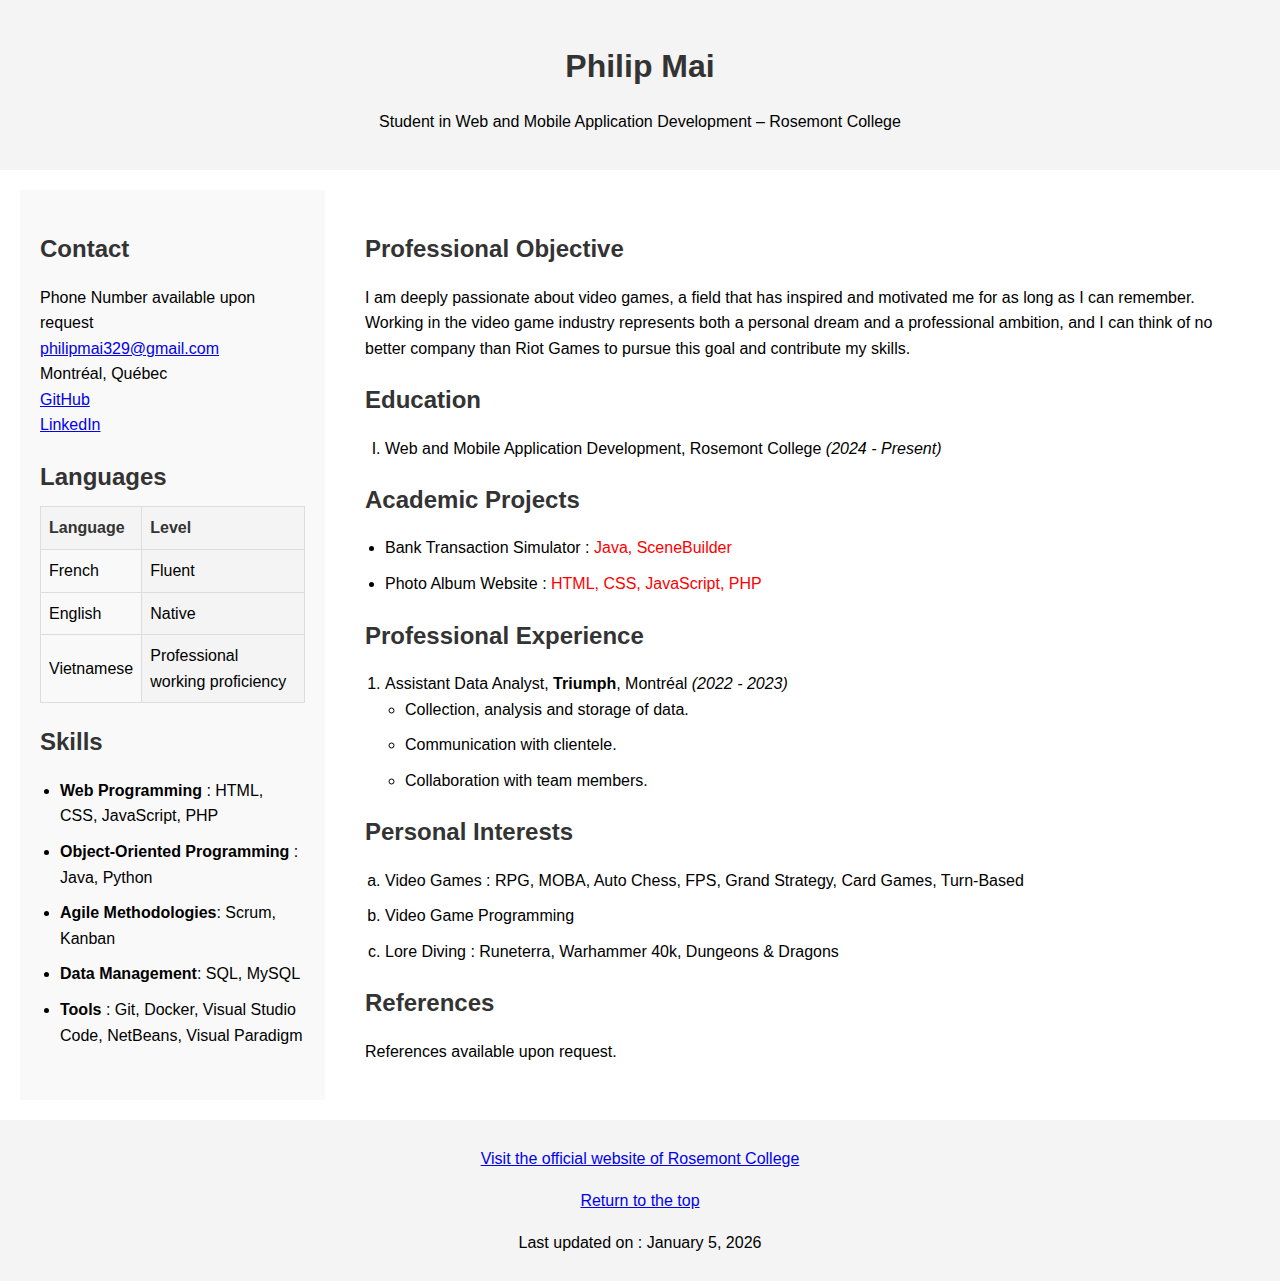
<file: index.html>
<!DOCTYPE html>
<html lang="en">
<!-- force rebuild -->
<head>
    <meta charset="UTF-8">
    <meta name="viewport" content="width=device-width, initial-scale=1.0">
    <title>Resume - Student Rosemont College</title>
    <link rel="stylesheet" href="style.css">
  
</head>

<body>
    <header>
        <h1>Philip Mai</h1>
        <p>Student in Web and Mobile Application Development – Rosemont College </p>
    </header>

    <div class="container">
        <aside class="sidebar">
            <section>
                <h2>Contact</h2>
                <p>
                    Phone Number available upon request<br>
                    <a href="mailto:philipmai329@gmail.com">philipmai329@gmail.com</a><br>
                    Montréal, Québec<br>
                    <a href="https://github.com/PhilipMai329" target="_blank">GitHub</a><br>
                    <a href="https://www.linkedin.com/in/philip-mai-6877173a3/" target="_blank">LinkedIn</a>
                </p>
            </section>
        
            <section>
                <h2>Languages</h2>
                <table>
                    <tr>
                        <th>Language</th>
                        <th>Level</th>
                    </tr>
                    <tr>
                        <td>French</td>
                        <td>Fluent</td>
                    </tr>
                    <tr>
                        <td>English</td>
                        <td>Native</td>
                    </tr>
                    <tr>
                        <td>Vietnamese</td>
                        <td>Professional working proficiency</td>
                    </tr>
                </table>
            </section>
            <section>
                <h2>Skills</h2>
                <ul>
                    <li> <strong>Web Programming</strong>  : HTML, CSS, JavaScript, PHP</li>
                    <li> <strong>Object-Oriented Programming</strong>  : Java, Python</li>
                    <li><strong>Agile Methodologies</strong>: Scrum, Kanban</li>
                    <li><strong>Data Management</strong>: SQL, MySQL</li>
                    <li><strong>Tools</strong>   : Git, Docker, Visual Studio Code, NetBeans, Visual Paradigm</li>
                </ul>
            </section>
        </aside>

        <main class="content">
            <section>
                <h2>Professional Objective</h2>
                <p>
                    I am deeply passionate about video games, a field that has inspired and motivated me for as long as I can remember. Working in the video game industry represents both a personal dream and a professional ambition, and I can think of no better company than Riot Games to pursue this goal and contribute my skills.                </p>
            </section>

            <section>
                <h2>Education</h2>
                <ol type="I">
                    <li>Web and Mobile Application Development, Rosemont College <em>(2024 - Present)</em></li>
                </ol>
            </section>

            <section>
                <h2>Academic Projects</h2>
                <ul>
                    <li>Bank Transaction Simulator : <span style="color: red;">Java, SceneBuilder</span></li>
                    <li>Photo Album Website : <span style="color: red;">HTML, CSS, JavaScript, PHP</span></li>
                </ul>
            </section>

            <section>
                <h2>Professional Experience</h2>
                <ol>
                    <li>Assistant Data Analyst, <strong>Triumph</strong>, Montréal <em>(2022 - 2023)</em>
                        <ul>
                            <li>Collection, analysis and storage of data.</li>
                            <li>Communication with clientele.</li>
                            <li>Collaboration with team members.</li>
                        </ul>
                    </li>
                </ol>
            </section>

            <section>
                <h2>Personal Interests</h2>
                <ol type="a">
                    <li>Video Games : RPG, MOBA, Auto Chess, FPS, Grand Strategy, Card Games, Turn-Based</li>
                    <li>Video Game Programming</li>
                    <li>Lore Diving : Runeterra, Warhammer 40k, Dungeons & Dragons</li>
                </ol>
            </section>
            <section>
                <h2>References</h2>
                <p>References available upon request.</p>
            </section>
        </main>
    </div>

    <footer>
        <p><a href="https://www.crosemont.qc.ca" target="_blank">Visit the official website of Rosemont College</a></p>
        <p><a href="#top">Return to the top</a></p>
        <p>Last updated on : <time datetime="2026-01-05">January 5, 2026</time></p>
    </footer>
</body>

</html>
</file>
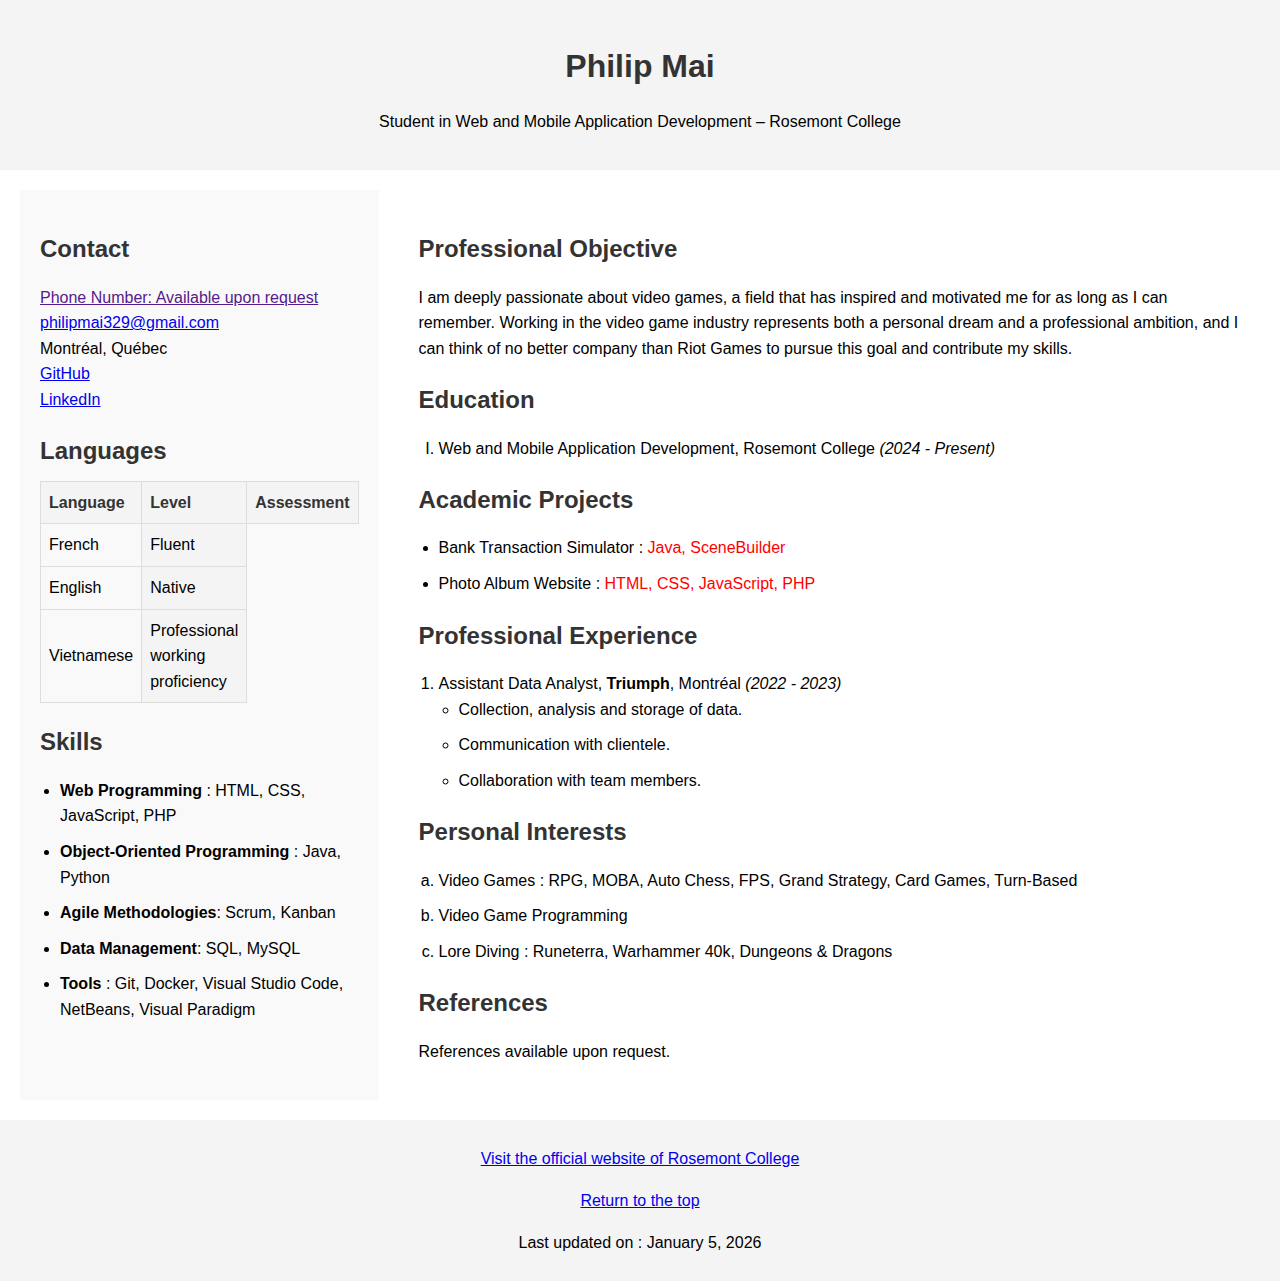
<file: Exercice3_mon-CV.html>
<!DOCTYPE html>
<html lang="en">

<head>
    <meta charset="UTF-8">
    <meta name="viewport" content="width=device-width, initial-scale=1.0">
    <title>Resume - Student Rosemont College</title>
    <link rel="stylesheet" href="style.css">
  
</head>

<body>
    <header>
        <h1>Philip Mai</h1>
        <p>Student in Web and Mobile Application Development – Rosemont College </p>
    </header>

    <div class="container">
        <aside class="sidebar">
            <section>
                <h2>Contact</h2>
                <p>
                    <a href="">Phone Number: Available upon request</a><br>
                    <a href="mailto:philipmai329@gmail.com">philipmai329@gmail.com</a><br>
                    Montréal, Québec<br>
                    <a href="https://github.com/PhilipMai329" target="_blank">GitHub</a><br>
                    <a href="https://www.linkedin.com/in/philip-mai-6877173a3/" target="_blank">LinkedIn</a>
                </p>
            </section>
        
            <section>
                <h2>Languages</h2>
                <table>
                    <tr>
                        <th>Language</th>
                        <th>Level</th>
                        <th>Assessment</th>
                    </tr>
                    <tr>
                        <td>French</td>
                        <td>Fluent</td>
                    </tr>
                    <tr>
                        <td>English</td>
                        <td>Native</td>
                    </tr>
                    <tr>
                        <td>Vietnamese</td>
                        <td>Professional working proficiency</td>
                    </tr>
                </table>
            </section>
            <section>
                <h2>Skills</h2>
                <ul>
                    <li> <strong>Web Programming</strong>  : HTML, CSS, JavaScript, PHP</li>
                    <li> <strong>Object-Oriented Programming</strong>  : Java, Python</li>
                    <li><strong>Agile Methodologies</strong>: Scrum, Kanban</li>
                    <li><strong>Data Management</strong>: SQL, MySQL</li>
                    <li><strong>Tools</strong>   : Git, Docker, Visual Studio Code, NetBeans, Visual Paradigm</li>
                </ul>
            </section>
        </aside>

        <main class="content">
            <section>
                <h2>Professional Objective</h2>
                <p>
                    I am deeply passionate about video games, a field that has inspired and motivated me for as long as I can remember. Working in the video game industry represents both a personal dream and a professional ambition, and I can think of no better company than Riot Games to pursue this goal and contribute my skills.                </p>
            </section>

            <section>
                <h2>Education</h2>
                <ol type="I">
                    <li>Web and Mobile Application Development, Rosemont College <em>(2024 - Present)</em></li>
                </ol>
            </section>

            <section>
                <h2>Academic Projects</h2>
                <ul>
                    <li>Bank Transaction Simulator : <span style="color: red;">Java, SceneBuilder</span></li>
                    <li>Photo Album Website : <span style="color: red;">HTML, CSS, JavaScript, PHP</span></li>
                </ul>
            </section>

            <section>
                <h2>Professional Experience</h2>
                <ol>
                    <li>Assistant Data Analyst, <strong>Triumph</strong>, Montréal <em>(2022 - 2023)</em>
                        <ul>
                            <li>Collection, analysis and storage of data.</li>
                            <li>Communication with clientele.</li>
                            <li>Collaboration with team members.</li>
                        </ul>
                    </li>
                </ol>
            </section>

            <section>
                <h2>Personal Interests</h2>
                <ol type="a">
                    <li>Video Games : RPG, MOBA, Auto Chess, FPS, Grand Strategy, Card Games, Turn-Based</li>
                    <li>Video Game Programming</li>
                    <li>Lore Diving : Runeterra, Warhammer 40k, Dungeons & Dragons</li>
                </ol>
            </section>
            <section>
                <h2>References</h2>
                <p>References available upon request.</p>
            </section>
        </main>
    </div>

    <footer>
        <p><a href="https://www.crosemont.qc.ca">Visit the official website of Rosemont College</a></p>
        <p><a href="#top">Return to the top</a></p>
        <p>Last updated on : <time datetime="2026-01-05">January 5, 2026</time></p>
    </footer>
</body>

</html>
</file>
<file: style.css>
body{
    font-family: Arial, Helvetica, sans-serif;
    line-height: 1.6;
    margin: 0;
    padding: 0;
}

header{
   background-color: #f4f4f4; 
   text-align: center;
   padding: 20px;
}

header > img{
    max-width: 150px;
    border-radius: 50%;
}

.container{
    display: grid;
    grid-template-columns: 1fr 3fr;
    gap: 20px;
    padding: 20px;
}

.sidebar{
    background-color: #f9f9f9;
    padding: 20px;
}

.sidebar > section{
    margin-bottom: 20px;
}

.content{
    padding: 20px;
}

h1, h2, h3 ,h4{
    color: #333;
    margin-bottom: 10px;
}

ul, ol{
    padding-left: 20px;
}

li{
    margin-bottom: 10px;
}

dl, dt{
    font-weight: bold;
}

footer{
    background-color: #f4f4f4;
    text-align: center;
    padding: 10px;
}

table{
    width: 100%;
    border-collapse: collapse;
    margin-bottom: 20px;
}

th, td{
    border: 1px solid #ddd;
    text-align: left;
    padding: 8px;
}

th {
    background-color:#f4f4f4 ;
    font-weight: bold;
    color:#333;
    
}

td:nth-child(even){
    background-color: #f4f4f4;
}

td:hover{
    background-color:grey;
}

progress{
    width: 100%;
}

@media only screen and (max-width: 768px) {
    .container{
        grid-template-columns: 1fr;
    }
}
</file>
